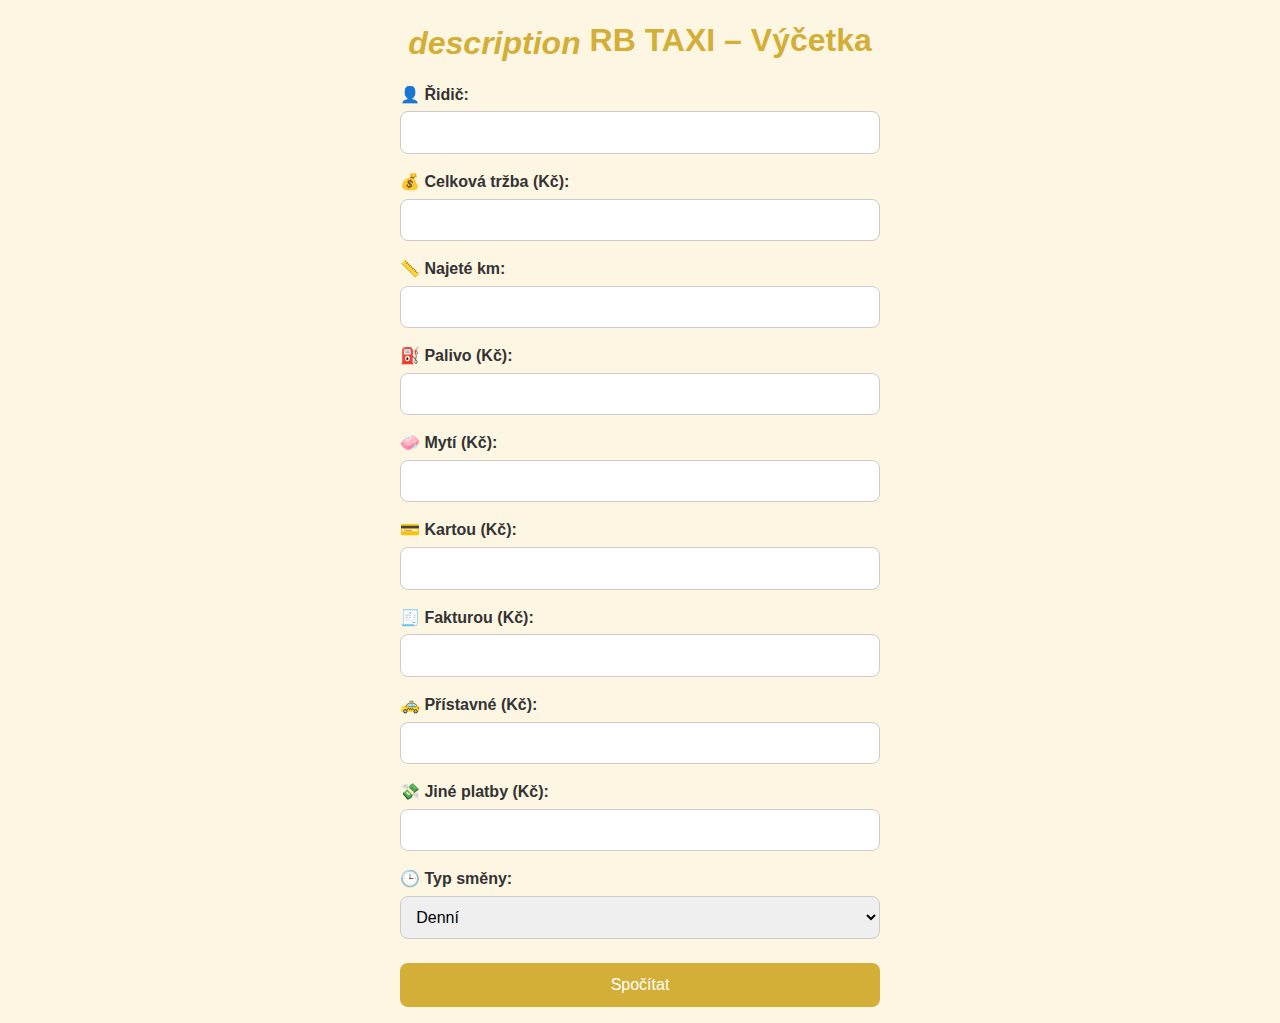
<file: index.html>
<!DOCTYPE html>

<html lang="cs">
<head>
<meta charset="utf-8"/>
<meta content="width=device-width, initial-scale=1.0" name="viewport"/>
<title>RB TAXI – Výčetka</title>
<link href="manifest.json" rel="manifest"/>
<link href="style.css" rel="stylesheet"/>
<link href="apple-touch-icon.png" rel="apple-touch-icon">
<meta content="#FFD700" name="theme-color"/>
</link></head>
<body class="gold-theme">
<main class="container">
<!-- FORM PAGE -->
<section class="active" id="form-section">
<h1><i class="material-icons" style="vertical-align: middle;">description</i> RB TAXI – Výčetka</h1>
<form id="taxiForm">
<label for="driverName">👤  Řidič:</label>
<input id="driverName" required="" type="text"/>
<label for="trzba">💰  Celková tržba (Kč):</label>
<input id="trzba" required="" type="number"/>
<label for="km">📏  Najeté km:</label>
<input id="km" required="" type="number"/>
<label for="palivo">⛽  Palivo (Kč):</label>
<input id="palivo" type="number"/>
<label for="myti">🧼  Mytí (Kč):</label>
<input id="myti" type="number"/>
<label for="kartou">💳  Kartou (Kč):</label>
<input id="kartou" type="number"/>
<label for="fakturou">🧾  Fakturou (Kč):</label>
<input id="fakturou" type="number"/>
<label for="pristavne">🚕  Přístavné (Kč):</label>
<input id="pristavne" type="number"/>

<label for="jine">💸 Jiné platby (Kč):</label>
<input id="jine" type="number"/>
<label for="typSměny">🕒  Typ směny:</label>
<select id="typSměny">
<option value="denni">Denní</option>
<option value="nocni">Noční</option>
<option value="odpoledni">Odpolední</option>
<option value="pul">½ směna</option>
</select>
<button type="submit">Spočítat</button>
</form>
</section>
<!-- OUTPUT PAGE -->
<section class="hidden" id="output-section">
<h2><i class="material-icons" style="vertical-align: middle;">description</i> Výpočet</h2>
<div class="output-box" id="outputBox"></div>
<div class="button-row">
<button onclick="newShift()">Nová směna</button>
<button onclick="downloadPDF()">Export PDF</button>
<button onclick="shareResult()">Sdílet</button>
</div>
</section>
</main>
<script src="app.js"></script>
</body>
</html>
</file>
<file: style.css>
* {
  box-sizing: border-box;
  margin: 0;
  padding: 0;
  font-family: 'Inter', sans-serif;
}

body {
  background-color: #fff8e1;
  color: #333;
  padding: 1rem;
}

h1, h2 {
  text-align: center;
  color: #d4af37;
  margin-bottom: 1rem;
}

.container {
  max-width: 480px;
  margin: auto;
}

form label {
  display: block;
  margin-top: 1rem;
  font-weight: bold;
}

input, select, button {
  width: 100%;
  padding: 0.7rem;
  margin-top: 0.3rem;
  border: 1px solid #ccc;
  border-radius: 8px;
  font-size: 1rem;
}

button {
  background-color: #d4af37;
  color: white;
  border: none;
  cursor: pointer;
  margin-top: 1.5rem;
  transition: background 0.3s;
}

button:hover {
  background-color: #c9a032;
}

.output-box {
  background: white;
  padding: 1rem;
  border-radius: 10px;
  box-shadow: 0 0 10px rgba(0,0,0,0.05);
  margin-bottom: 1.5rem;
  animation: fadeIn 0.5s ease-in-out;
}

.button-row {
  display: flex;
  gap: 0.5rem;
  flex-direction: column;
}

@keyframes fadeIn {
  from {opacity: 0;}
  to {opacity: 1;}
}

section.hidden {
  display: none;
}

section.active {
  display: block;
}

/* Mobilní optimalizace */
@media (max-width: 480px) {
  .button-row {
    flex-direction: column;
  }
}


/* Zvýraznění aktivního pole */
input:focus, select:focus {
  border-color: #ffcc00;
  box-shadow: 0 0 4px #ffcc00;
  outline: none;
}

/* Základní typografie */
body {
  font-size: 16px;
  line-height: 1.5;
  font-family: system-ui, sans-serif;
  color: #111;
}

/* Větší tlačítka */
button {
  font-size: 16px;
  padding: 12px 20px;
  min-height: 44px;
  cursor: pointer;
}

/* Výrazné barevné bloky */
.alert {
  background-color: #ffe6e6;
  border-left: 6px solid #ff0000;
  color: #cc0000;
  padding: 12px;
  margin-top: 10px;
  font-weight: bold;
}

.green {
  color: #007700;
}

.highlight {
  color: #0000cc;
  font-weight: bold;
}

/* Dark mode podpora */
@media (prefers-color-scheme: dark) {
  body {
    background-color: #121212;
    color: #ffffff;
  }

  input, select {
    background-color: #1e1e1e;
    color: #fff;
    border-color: #444;
  }

  button {
    background-color: #333;
    color: #fff;
    border: 1px solid #555;
  }

  .alert {
    background-color: #330000;
    color: #ff6666;
    border-left: 4px solid #ff3333;
  }

  .green {
    color: #66ff66;
  }

  .highlight {
    color: #66ccff;
  }
}

/* Tisk: skryjeme prvky, které nemají být v PDF */
@media print {
  button, .no-print {
    display: none !important;
  }
  body {
    background: white !important;
    color: black !important;
  }
}


/* Béžové pozadí */
body {
  background-color: #fdf6e3 !important;
  color: #333;
}

/* Mobilní přizpůsobení */
@media (max-width: 600px) {
  body {
    padding: 1rem;
    font-size: 1rem;
  }
  .container {
    width: 100% !important;
    margin: 0 auto;
    padding: 1rem;
  }
  input, select, button {
    width: 100% !important;
    box-sizing: border-box;
  }
  img {
    max-width: 100%;
    height: auto;
  }
}
</file>
